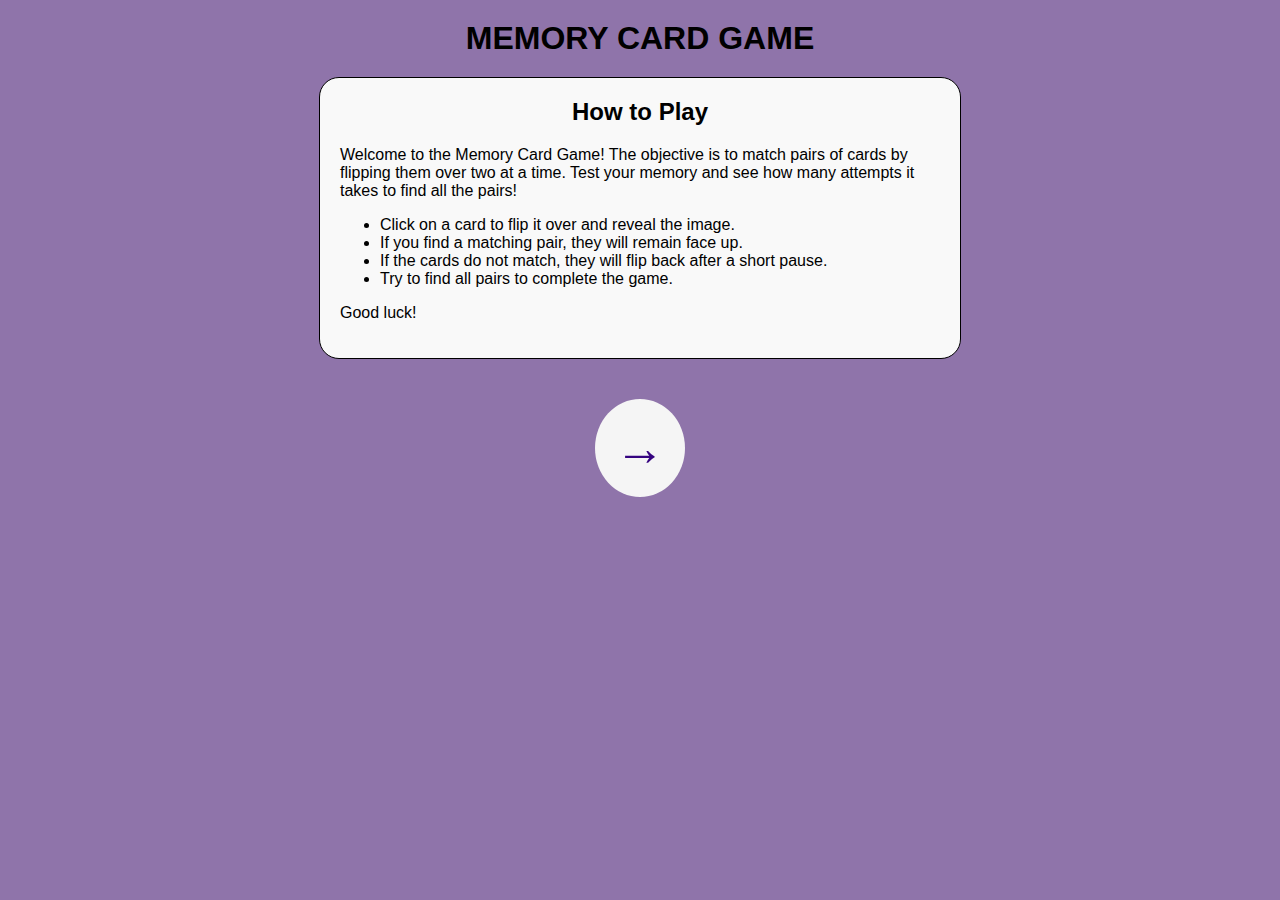
<file: index.html>
<!DOCTYPE html>
<html lang="en">
<head>
    <meta charset="UTF-8">
    <meta name="viewport" content="width=device-width, initial-scale=1.0">
    <title>Memory Game - How to Play</title>
    <link rel="stylesheet" href="styles.css">
</head>
<body>
    <h1>MEMORY CARD GAME</h1>
    
    <!-- How to Play Section -->
    <section class="rules">
        <h2>How to Play</h2>
        <p>Welcome to the Memory Card Game! The objective is to match pairs of cards by flipping them over two at a time. Test your memory and see how many attempts it takes to find all the pairs!</p>
        <ul>
            <li>Click on a card to flip it over and reveal the image.</li>
            <li>If you find a matching pair, they will remain face up.</li>
            <li>If the cards do not match, they will flip back after a short pause.</li>
            <li>Try to find all pairs to complete the game.</li>
        </ul>
        <p>Good luck!</p>
    </section>

    <!-- Right Arrow for Next Page -->
    <a href="game.html" class="arrow-right">&#8594;</a>
</body>
</html>
</file>
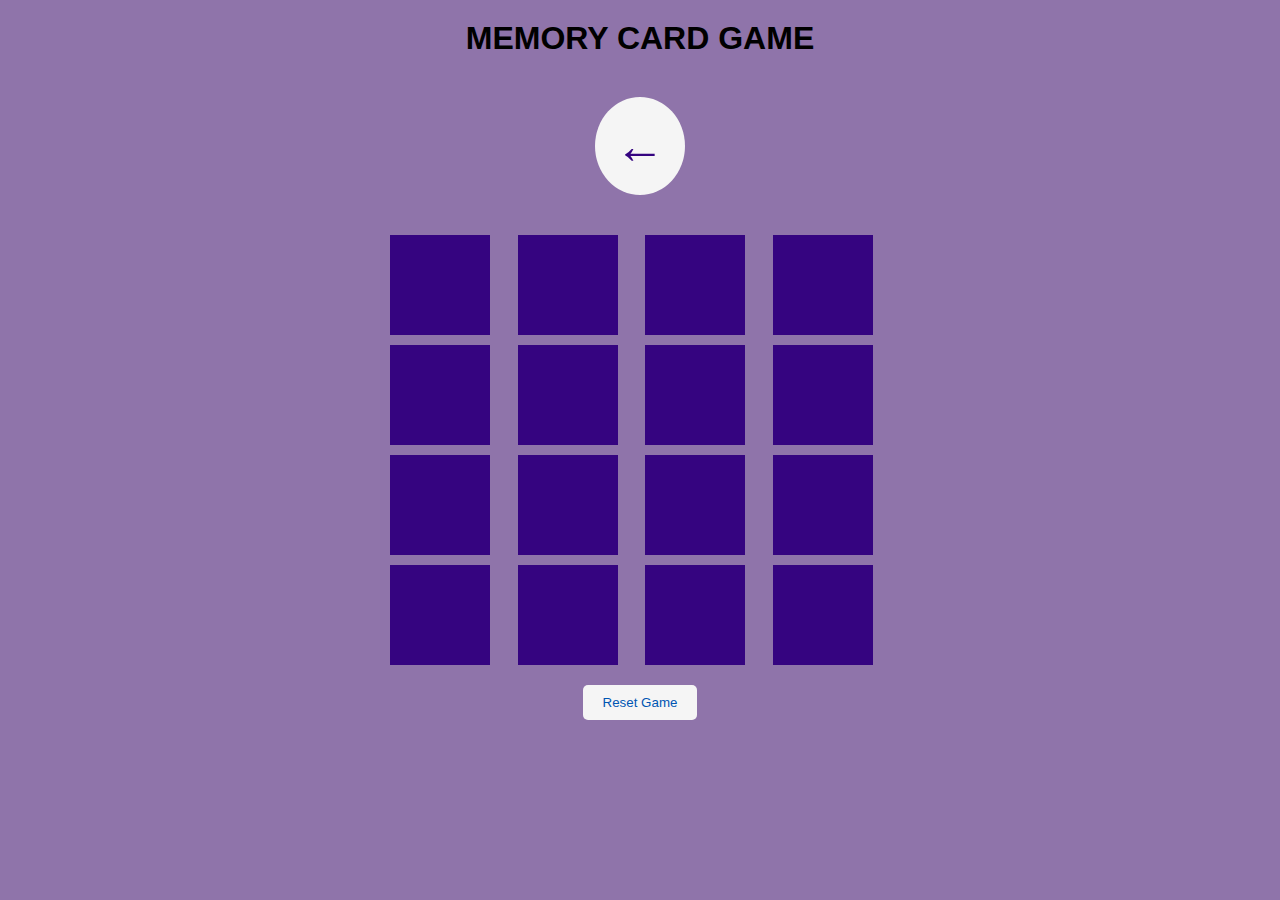
<file: game.html>
<!DOCTYPE html>
<html lang="en">
<head>
    <meta charset="UTF-8">
    <meta name="viewport" content="width=device-width, initial-scale=1.0">
    <title>Memory Card Game</title>
    <link rel="stylesheet" href="styles.css">
</head>
<body>
    <h1>MEMORY CARD GAME</h1>

    <a href="index.html" class="arrow-left">&#8592;</a>

    <div id="game-container"></div>
    <div id="message"></div>
    <button id="reset-button">Reset Game</button>

    <script src="script.js"></script>
</body>
</html>
</file>
<file: styles.css>
/* General Body Styling */
body {
    font-family: Arial, sans-serif;
    margin: 0;
    padding: 0;
    background-color: #8f74aa;
    text-align: center;
}

/* Title Styling */
h1 {
    margin: 20px 0;
    color:black;
}

/* Rules Section Styling */
.rules {
    background-color: #f9f9f9;
    border: 1px solid black;
    border-radius: 20px;
    padding: 20px;
    margin: 20px auto;
    width: 80%;
    max-width: 600px;
    text-align: left; /* Keep rules left-aligned */
}

/* Center the heading within the rules box */
.rules h2 {
    text-align: center; /* Center the heading */
    margin: 0 0 20px 0; /* Add some space below the heading */
}


/* Arrow Styling */
.arrow-right, .arrow-left {
    font-size: 50px;
    text-decoration: none;
    color: #350480;
    background-color: whitesmoke;
    border-radius: 50%;
    padding: 20px;
    display: inline-block;
    margin: 20px;
    transition: background-color 0.3s ease;
}

.arrow-right:hover, .arrow-left:hover {
    background-color: #0056b3;
}

.arrow-right:active, .arrow-left:active {
    transform: scale(1.1);
}

/* Remove underline from arrows */
.arrow-right, .arrow-left {
    text-decoration: none;
}

/* Game Container Styling */
#game-container {
    display: grid;
    grid-template-columns: repeat(4, 1fr);
    gap: 10px;
    margin: 20px auto;
    max-width: 500px;
}

.card {
    width: 100px;
    height: 100px;
    background-color: #350480; /* Card default color */
    border-radius: 8px;
    display: flex;
    justify-content: center;
    align-items: center;
    cursor: pointer;
    transform-style: preserve-3d;
    position: relative;
    transition: transform 0.6s ease-in-out;
    transform: rotateY(0deg); /* Default rotation */
    perspective: 1000px; /* Enable 3D effect */
}

.card img {
    max-width: 100%;
    max-height: 100%;
    display: none; /* Initially hide the image */
}

.flipped {
    transform: rotateY(180deg); /* Flip card */
}

.card.flipped img {
    display: block; /* Show the image when flipped */
    background-color: none; /* No background color when flipped */
}

/* Back and front sides of card handling */
.card::before {
    content: "";
    position: absolute;
    width: 100%;
    height: 100%;
    background-color: #350480; /* Front side color */
    backface-visibility: hidden;
}

.card.flipped::before {
    background-color: none; /* No background color when flipped */
}

/* Ensure that the back side (image) shows properly */
.card img {
    backface-visibility: hidden;
}

/* Message Styling */
#message {
    margin: 20px 0;
    font-size: 30px;
    color: black;
}

/* Reset Button */
#reset-button {
    padding: 10px 20px;
    background-color: whitesmoke;
    color: #0056b3;
    border: none;
    border-radius: 5px;
    cursor: pointer;
}

#reset-button:hover {
    background-color: ;
}
</file>
